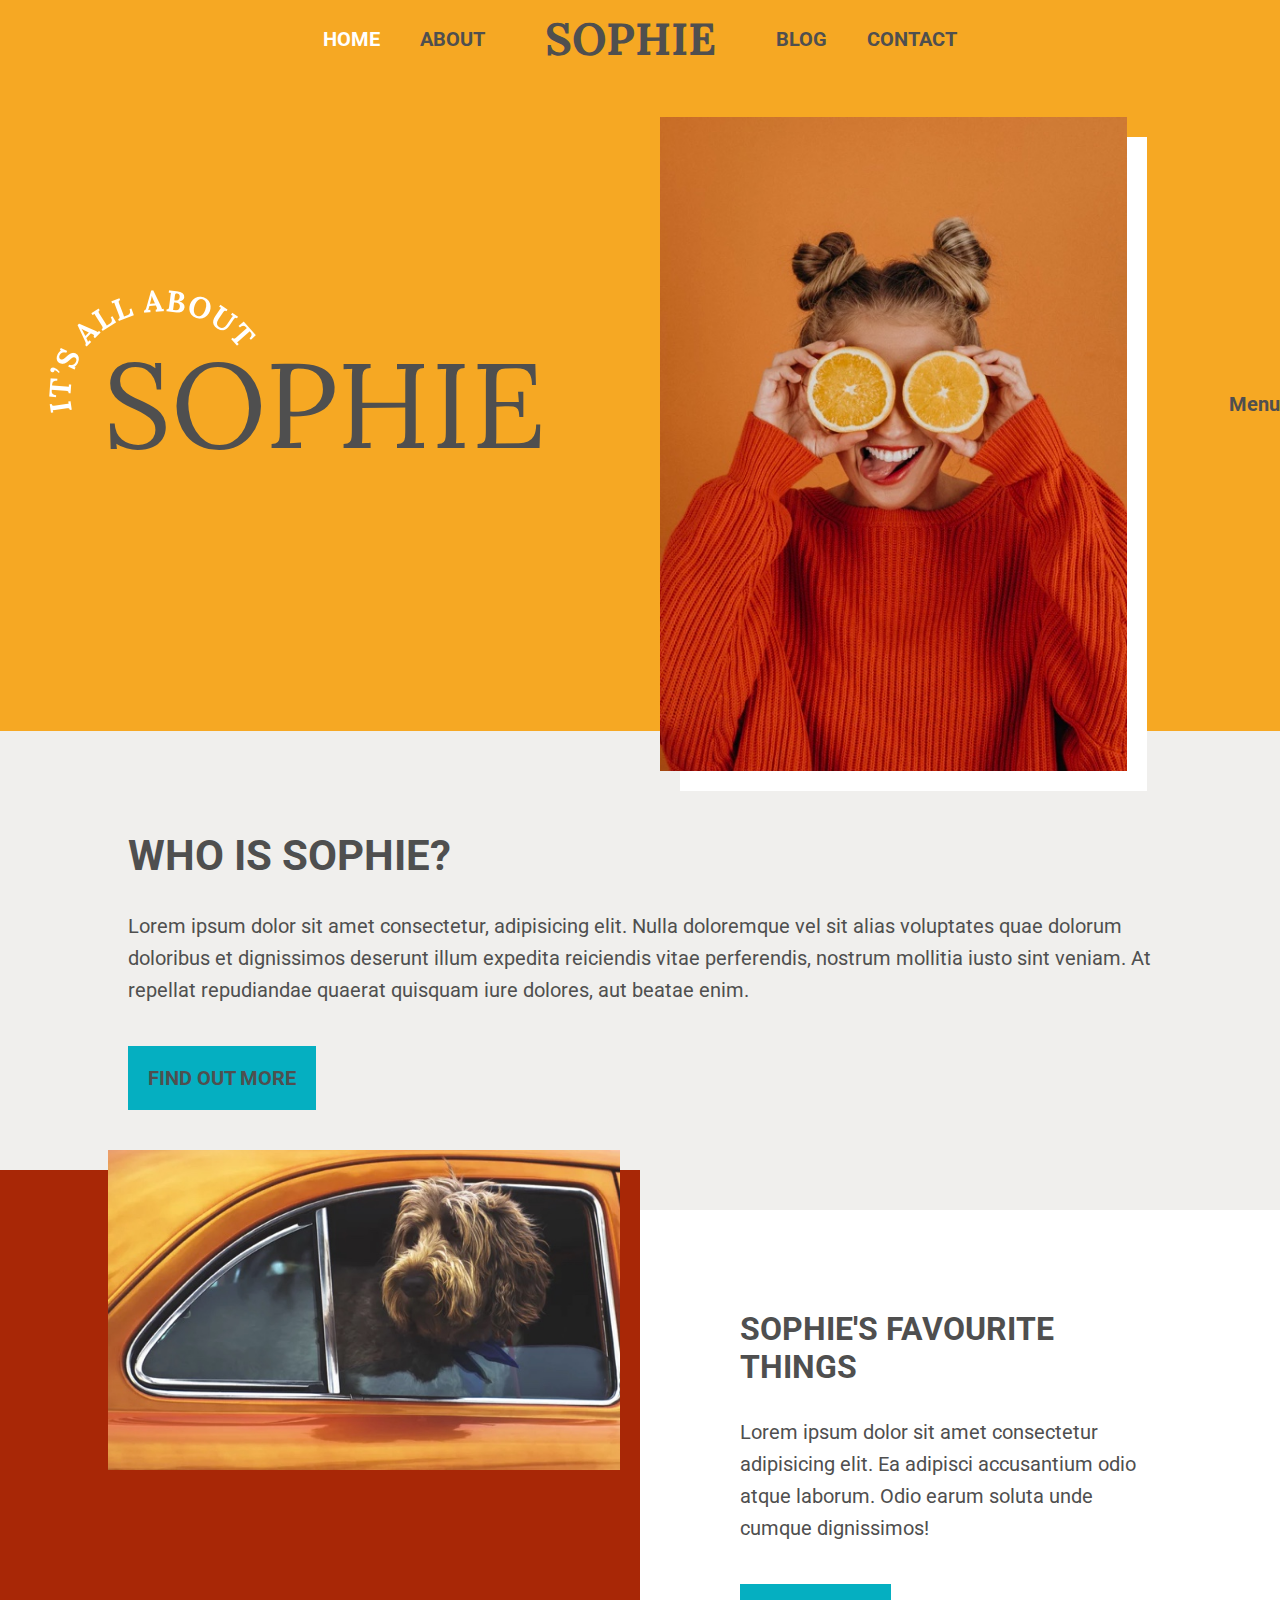
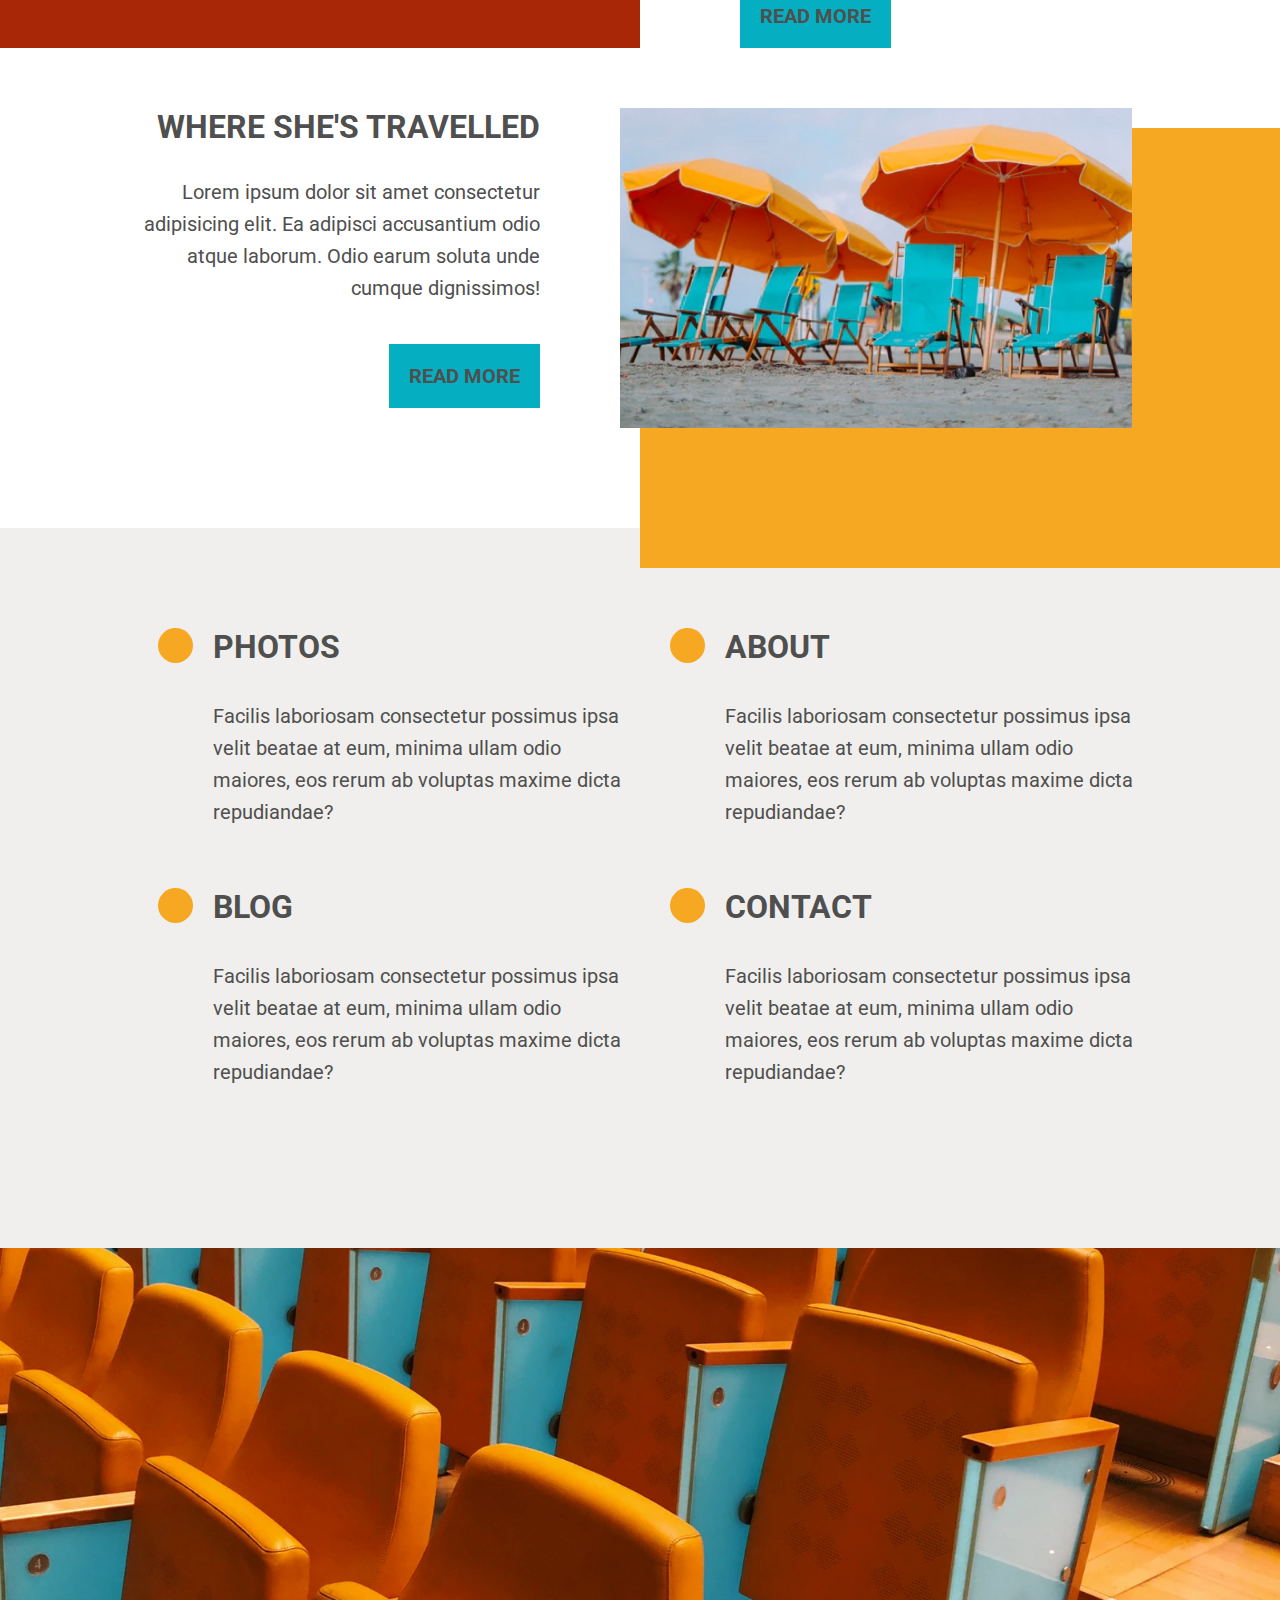
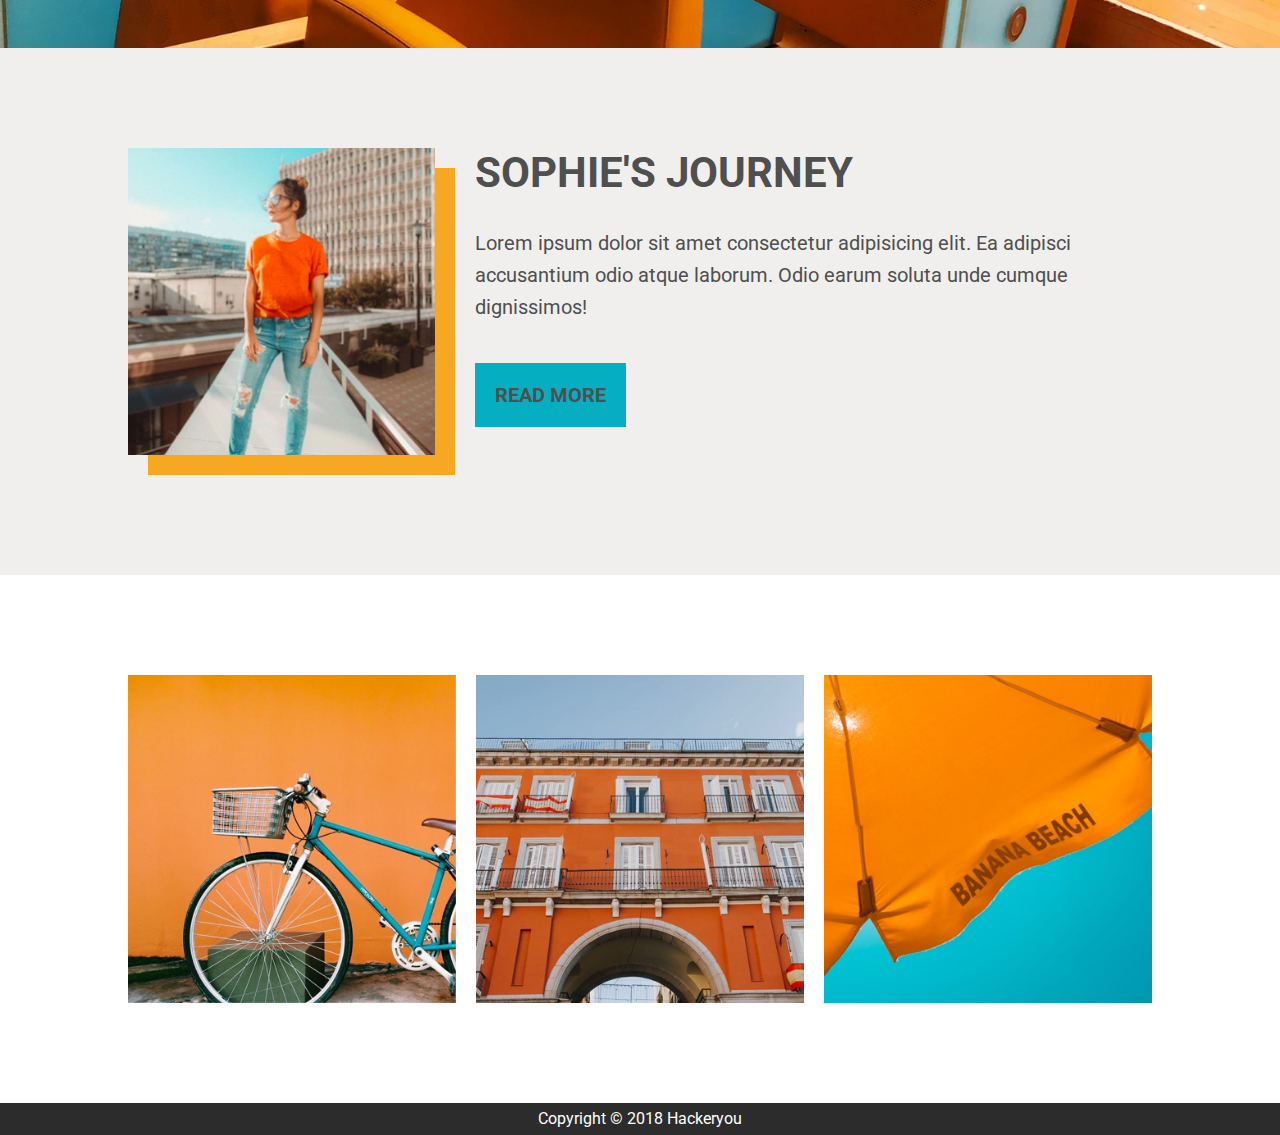
<file: index.html>
<!DOCTYPE html>
<html lang="en">
<head>
    <meta charset="UTF-8">
    <meta name="viewport" content="width=device-width, initial-scale=1.0">
    <meta http-equiv="X-UA-Compatible" content="ie=edge">
    <link rel="icon" href="assets/favicon.png" type="image/x-icon">
    <title>It's All About Sophie</title>
    <link href="https://fonts.googleapis.com/css?family=Lora:700|Roboto:400,700" rel="stylesheet">
    <link rel="stylesheet" href="https://use.fontawesome.com/releases/v5.5.0/css/all.css" integrity="sha384-B4dIYHKNBt8Bc12p+WXckhzcICo0wtJAoU8YZTY5qE0Id1GSseTk6S+L3BlXeVIU"
        crossorigin="anonymous">
    <link rel="stylesheet" href="styles/style.css">
</head>
<body>
    <!-- Header and Top Nav -->

    <header>
        <nav class="header-nav">
            <ul class="header-nav__list">
                <li class="header-nav__item header-nav__item--active"><a class="header-nav__item-link" href="index.html">Home</a></li>
                <li class="header-nav__item"><a class="header-nav__item-link" href="#about">About</a></li>
                <li class="header-nav__item header-nav__item--logo"><a class="header-nav__item-link" href="index.html"><h2 class="logo">Sophie</h2></a></li>
                <li class="header-nav__item"><a class="header-nav__item-link" href="blog.html">Blog</a></li>
                <li class="header-nav__item"><a class="header-nav__item-link" href="contact.html">Contact</a></li>
            </ul>
        </nav>
        <section class="hero hero--index">
            <div class="wrapper hero--index-flex-wrapper">
                <div class="hero__element--primary">
                    <h1 class="title title--index">Sophie</h1>
                </div>
                <div class="hero__element--image">
                    <img src="assets/home-image-1.jpg" alt="A picture of Sophie in a red sweater holding two oranges in front of her face!!">
                </div>
            </div>
            <div class="mobile-menu">
                <h4 class="mobile-menu__button">Menu</h4>                    
            </div>
        </section>
        <nav class="mobile-nav">
            <ul class="mobile-nav__list">
                <li class="mobile-nav__item mobile-nav__item--active"><a class="mobile-nav__item-link" href="index.html">Home</a></li>
                <li class="mobile-nav__item"><a class="mobile-nav__item-link" href="#about">About</a></li>
                <li class="mobile-nav__item"><a class="mobile-nav__item-link" href="blog.html">Blog</a></li>
                <li class="mobile-nav__item"><a class="mobile-nav__item-link" href="contact.html">Contact</a></li>
                <li class="mobile-nav__item mobile-nav__item--close-nav"><h4>Close Menu</h4></li>
            </ul>
        </nav>
    </header>
    <main>
        <section>
            <div class="section-blurb section-blurb--grey">
                <div class="wrapper">
                    <div class="section-blurb__contents" id="about">
                        <h2 class="section-blurb__heading section-blurb__heading--large">Who is Sophie?</h2>
                        <p class="paragraph">Lorem ipsum dolor sit amet consectetur, adipisicing elit. Nulla doloremque vel sit alias voluptates quae dolorum doloribus et dignissimos deserunt illum expedita reiciendis vitae perferendis, nostrum mollitia iusto sint veniam. At repellat repudiandae quaerat quisquam iure dolores, aut beatae enim.</p>
                        <a href="#" class="btn">Find out more</a>
                    </div>
                </div>
            </div>
            <div class="blog-preview">
                <div class="blog-preview--first">                    
                    <div class="wrapper">
                        <div class="blog-preview__graphic blog-preview__graphic--dog">
                            <figure class="blog-preview__graphic-image blog-preview__graphic-image--dog">
                                <img class="dog"src="assets/home-image-2.jpg" alt="An adorable dog with it's head poking out of an orange car">
                            </figure>
                        </div>
                        <div class="blog-preview__contents">
                            <div class="section-blurb">
                                <div class="section-blurb__contents">
                                    <h3 class="section-blurb__heading section-blurb__heading--small">Sophie's favourite things</h3>
                                    <p class="paragraph">Lorem ipsum dolor sit amet consectetur adipisicing elit. Ea adipisci accusantium odio atque laborum. Odio earum
                                        soluta unde cumque dignissimos!</p>
                                    <a href="#" class="btn">Read More</a>
                                </div>
                            </div>
                        </div>                                                             
                    </div>
                </div>
                <div class="blog-preview--second">
                    <div class="wrapper">
                        <div class="blog-preview__graphic blog-preview__graphic--umbrella">
                            <figure class="blog-preview__graphic-image blog-preview__graphic-image--umbrella">
                                <img class="umbrella" src="assets/home-image-3.jpg" alt="An adorable dog with it's head poking out of an orange car">
                            </figure>
                        </div>
                        <div class="blog-preview__contents">
                            <div class="section-blurb">
                                <div class="section-blurb__contents">
                                    <h3 class="section-blurb__heading section-blurb__heading--small">Where she's travelled</h3>
                                    <p class="paragraph">Lorem ipsum dolor sit amet consectetur adipisicing elit. Ea adipisci
                                        accusantium odio atque laborum. Odio earum
                                        soluta unde cumque dignissimos!</p>
                                    <a href="#" class="btn">Read More</a>
                                </div>
                            </div>
                        </div>
                    </div>
                </div>
            </div>
        </section>
        <section class="site-map-nav">
            <div class="wrapper">
                <nav>
                    <ul class="site-map-nav__list">
                        <li class="site-map-nav__item">
                            <a href="#gallery">
                                <div class="site-map-nav__icon-and-blurb">
                                    <div class="site-map-nav__icon">
                                        <div class="icon"><i class="fas fa-image"></i></div>
                                    </div>
                                    <div class="section-blurb">
                                        <h3 class="section-blurb__heading section-blurb__heading--small">Photos</h3>
                                        <p class="paragraph">Facilis laboriosam consectetur possimus ipsa velit beatae at eum, minima ullam odio
                                            maiores, eos rerum ab voluptas maxime dicta repudiandae?</p>
                                    </div>
                                </div>
                            </a>
                        </li>
                        <li class="site-map-nav__item">
                            <a href="#about">
                               <div class="site-map-nav__icon-and-blurb">
                                    <div class="site-map-nav__icon">
                                        <div class="icon"><i class="fas fa-user"></i></div>
                                    </div>
                                    <div class="section-blurb">
                                        <h3 class="section-blurb__heading section-blurb__heading--small">About</h3>
                                        <p class="paragraph">Facilis laboriosam consectetur possimus ipsa velit beatae at eum, minima ullam odio maiores, eos rerum ab voluptas maxime dicta repudiandae?</p>
                                    </div>
                                </div>
                            </a>
                        </li>
                        <li class="site-map-nav__item">
                            <a href="">
                                <div class="site-map-nav__icon-and-blurb">
                                    <div class="site-map-nav__icon">
                                        <div class="icon"><i class="fas fa-desktop"></i></div>
                                    </div>
                                    <div class="section-blurb">
                                        <h3 class="section-blurb__heading section-blurb__heading--small">Blog</h3>
                                        <p class="paragraph">Facilis laboriosam consectetur possimus ipsa velit beatae at eum, minima ullam odio maiores, eos rerum ab voluptas maxime dicta repudiandae?</p>
                                    </div>
                                </div>
                            </a>
                        </li>
                        <li class="site-map-nav__item">
                            <a href="">
                                <div class="site-map-nav__icon-and-blurb">
                                    <div class="site-map-nav__icon">
                                        <div class="icon"><i class="fas fa-phone"></i></div>
                                    </div>
                                    <div class="section-blurb">
                                        <h3 class="section-blurb__heading section-blurb__heading--small">Contact</h3>
                                        <p class="paragraph">Facilis laboriosam consectetur possimus ipsa velit beatae at eum, minima ullam odio
                                            maiores, eos rerum ab voluptas maxime dicta repudiandae?</p>
                                    </div>
                                </div>
                            </a>
                        </li>
                    </ul>
                </nav>
            </div>
        </section>
        <div class="page-break">
            <img src="assets/home-image-4.jpg" alt="Page break image, orange and green bleachers!">
        </div>
        </div>
        <section class="section-blurb section-blurb--grey">
            <div class="wrapper">
                <div class="section-blurb__with-image">
                    <div class="section-blurb__image">
                        <img class="sophie-orange-shirt"src="assets/home-image-5.jpg" alt="Sophie, rocking an orange sweater infront of a city skyline.">
                    </div>
                    <div class="section-blurb__contents section-blurb__contents--beside-image">
                        <h2 class="section-blurb__heading section-blurb__heading--large">Sophie's Journey</h2>
                        <p class="paragraph">Lorem ipsum dolor sit amet consectetur adipisicing elit. Ea adipisci accusantium odio atque laborum. Odio earum
                            soluta unde cumque dignissimos!</p>
                        <a href="#" class="btn">Read More</a>
                    </div>
                </div>
            </div>
        </section>
        <section class="gallery" id="gallery">
            <div class="wrapper">
                <ul class="gallery__list">
                    <li class="gallery__item">
                        <figure><img src="assets/home-image-6.jpg" alt="Green bike and orange wall."></figure>
                    </li>
                    <li class="gallery__item">
                        <figure><img src="assets/home-image-7.jpg" alt="Orange apartment building."></figure>
                    </li>
                    <li class="gallery__item">
                        <figure><img src="assets/home-image-8.jpg" alt="Orange umbrella with the words banana beach writen on them."></figure>
                    </li>
                </ul>
            </div>
        </section>  
    </main>
    <footer class="legal">
        <p>Copyright &copy; 2018 Hackeryou</p>
    </footer>  
    <script src="https://ajax.googleapis.com/ajax/libs/jquery/1.10.2/jquery.min.js"></script>
    <script>

        $(document).ready(function () {
            $(".mobile-menu").on("click", function () {
                console.log("I'm clicked!");
                $(".mobile-nav").addClass("nav-open");
                $(".mobile-menu").addClass("hide-mobile-menu");
            });

            $(".mobile-nav__item--close-nav").on("click", function () {
                console.log("I'm clicked!");
                $(".mobile-nav").removeClass("nav-open");
                $(".mobile-menu").removeClass("hide-mobile-menu");
            });




        });
    
    
    
    </script>
</body>
</html>
</file>
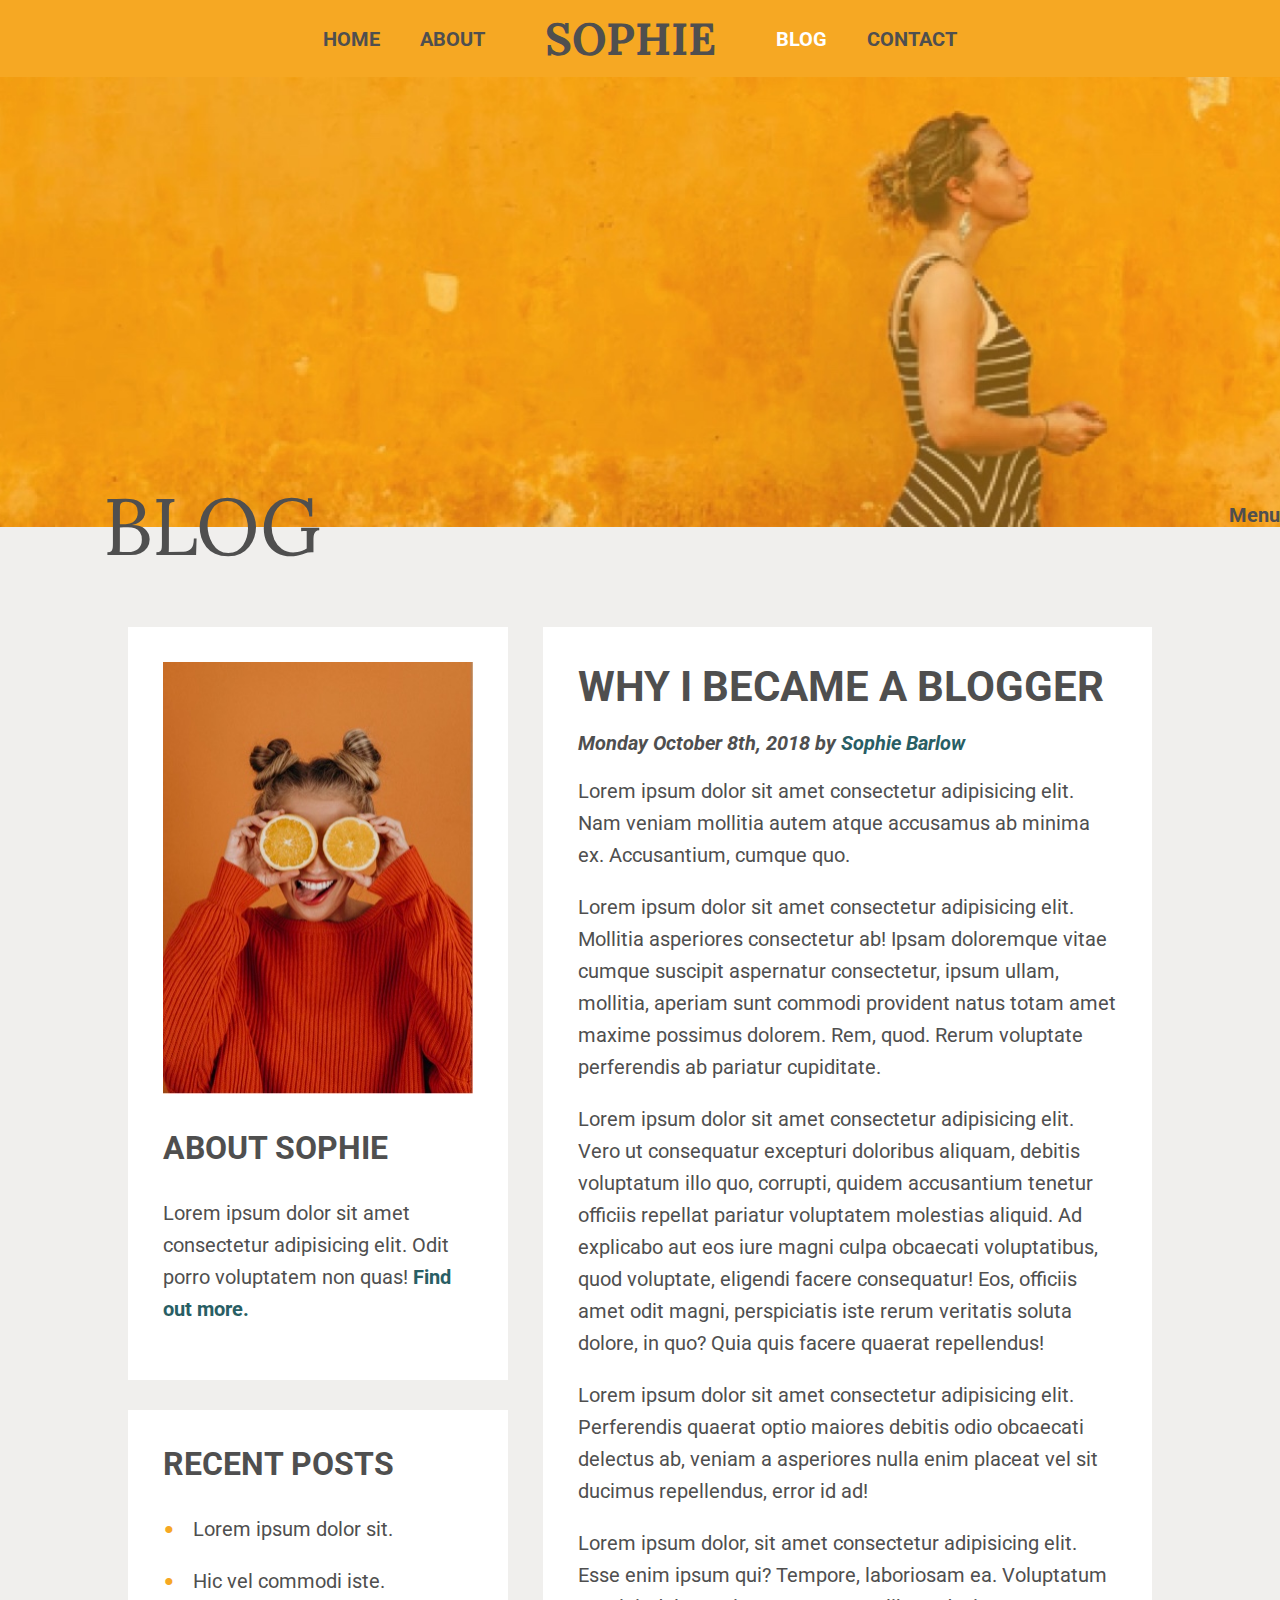
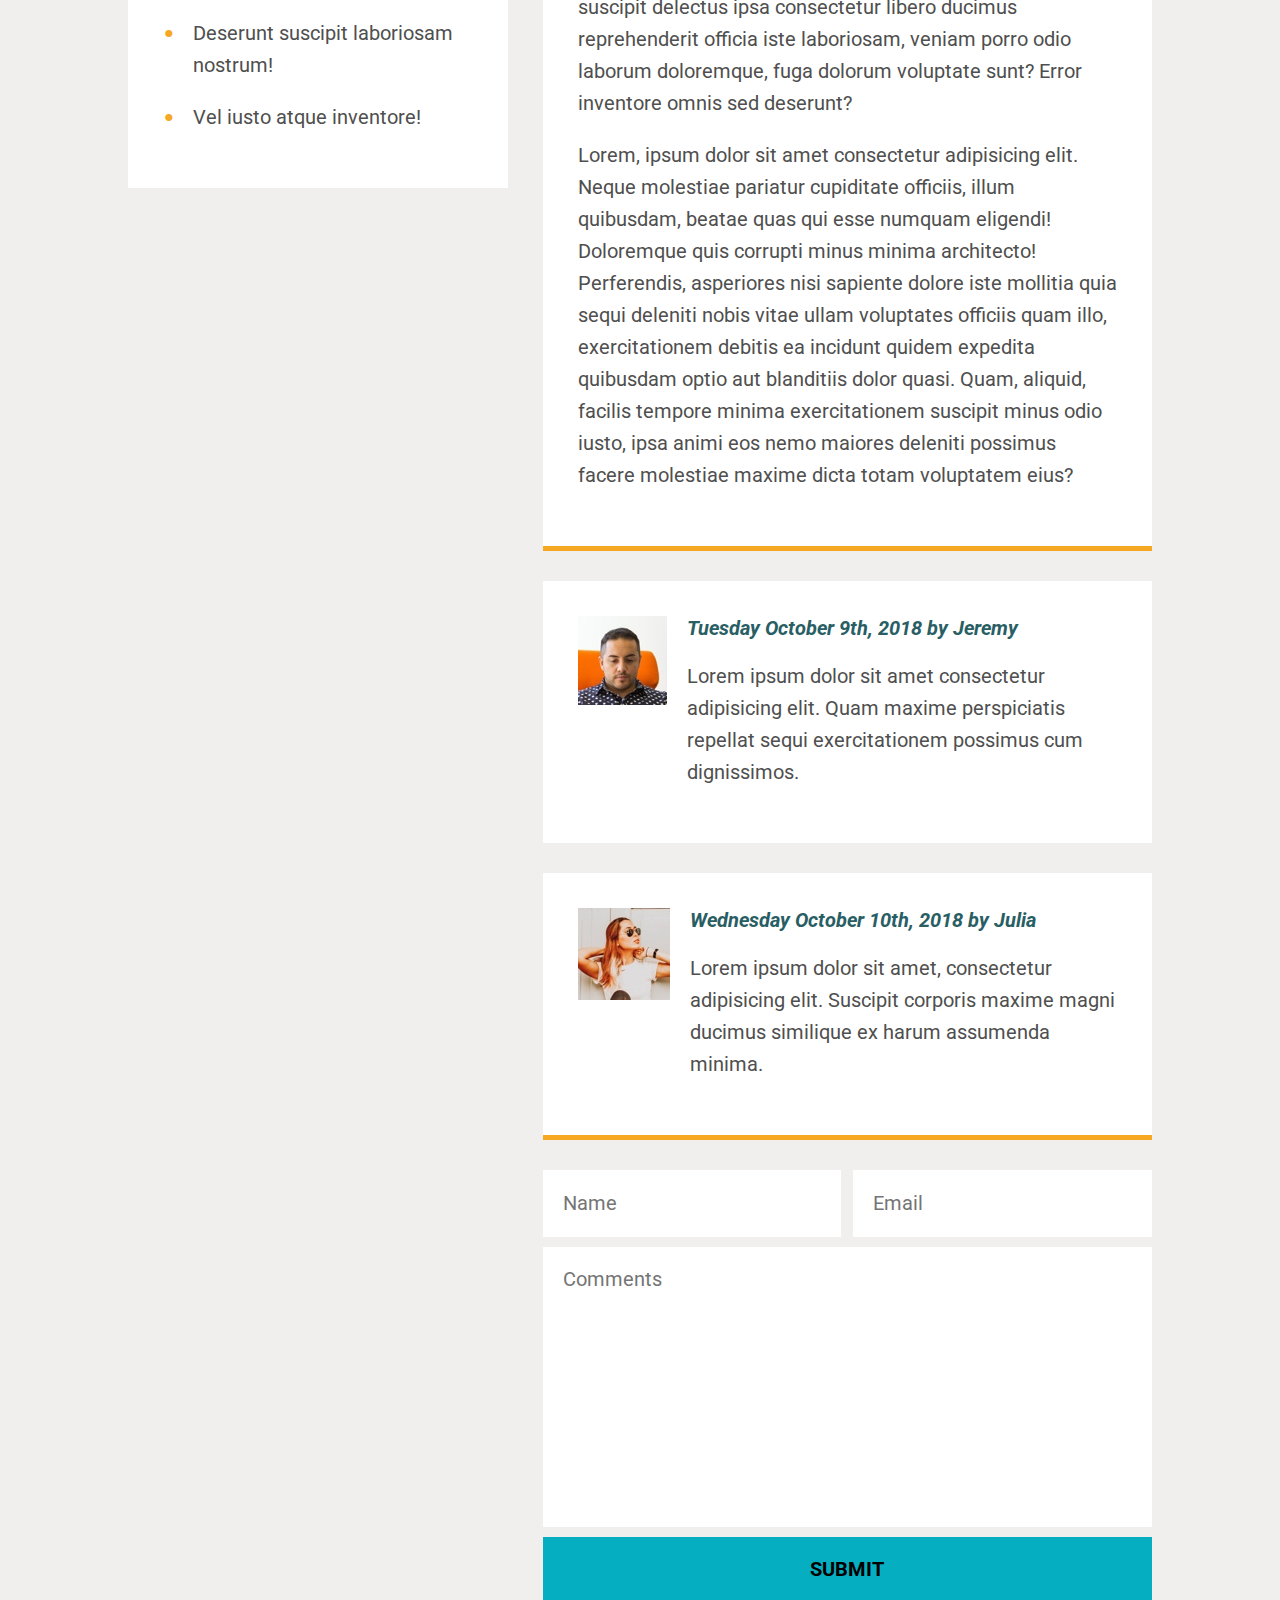
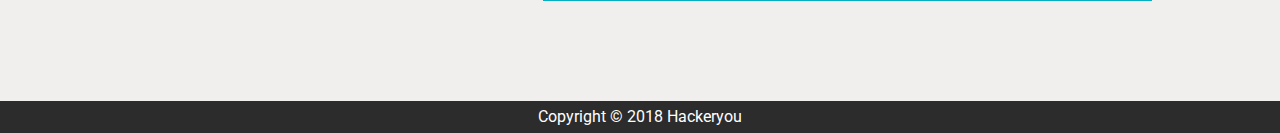
<file: blog.html>
<!DOCTYPE html>
<html lang="en">
<head>
    <meta charset="UTF-8">
    <meta name="viewport" content="width=device-width, initial-scale=1.0">
    <meta http-equiv="X-UA-Compatible" content="ie=edge">
    <title>Blog</title>
    <link rel="icon" href="assets/favicon.png" type="image/x-icon">
    <link href="https://fonts.googleapis.com/css?family=Lora:700|Roboto:400,700" rel="stylesheet">
    <link rel="stylesheet" href="https://use.fontawesome.com/releases/v5.5.0/css/all.css" integrity="sha384-B4dIYHKNBt8Bc12p+WXckhzcICo0wtJAoU8YZTY5qE0Id1GSseTk6S+L3BlXeVIU"
        crossorigin="anonymous">
    <link rel="stylesheet" href="styles/style.css">
</head>
<body>
    <header>
        <nav class="header-nav">
            <ul class="header-nav__list">
                <li class="header-nav__item"><a class="header-nav__item-link" href="index.html">Home</a></li>
                <li class="header-nav__item"><a class="header-nav__item-link" href="index.html">About</a></li>
                <li class="header-nav__item header-nav__item--logo"><a class="header-nav__item-link" href="index.html">
                        <h2 class="logo">Sophie</h2>
                    </a></li>
                <li class="header-nav__item header-nav__item--active"><a class="header-nav__item-link" href="blog.html">Blog</a></li>
                <li class="header-nav__item"><a class="header-nav__item-link" href="contact.html">Contact</a></li>
            </ul>
        </nav>
        <section class="hero hero--blog">
            <div class="wrapper">
                <div class="hero__element--secondary">
                    <h1 class="title title--blog">Blog</h1>
                </div>
            </div>
            <div class="mobile-menu">
                <h4 class="mobile-menu__button">Menu</h4>
            </div>
        </section>      
        <nav class="mobile-nav">
            <ul class="mobile-nav__list">
                <li class="mobile-nav__item"><a class="mobile-nav__item-link" href="index.html">Home</a></li>
                <li class="mobile-nav__item"><a class="mobile-nav__item-link" href="#about">About</a></li>
                <li class="mobile-nav__item mobile-nav__item--active"><a class="mobile-nav__item-link" href="blog.html">Blog</a></li>
                <li class="mobile-nav__item"><a class="mobile-nav__item-link" href="contact.html">Contact</a></li>
                <li class="mobile-nav__item mobile-nav__item--close-nav">
                    <h4>Close Menu</h4>
                </li>
            </ul>
        </nav>
    </header>    
    <main class="blog">
        <div class="wrapper">
            <aside class="blog__aside">
                <div class="tile tile--flex">
                    <figure class="tile__image tile__image--large">
                        <img src="assets/blog-image-2.jpg" alt="A picture of Sophie in a red sweater holding two oranges in front of her face!!">
                    </figure>
                    <div class="tile__contents">
                        <h3 class="tile__heading tile__heading--small">About Sophie</h3>
                        <p class="paragraph">Lorem ipsum dolor sit amet consectetur adipisicing elit. Odit porro voluptatem non quas! <a class="link-to-about" href="index.html">Find out more.</a></p>
                    </div>
                </div>
                <div class="tile">
                    <div class="tile__contents">
                        <h3 class="tile__heading tile__heading--small">Recent Posts</h3>
                        <ul class="tile__list">
                            <li class="tile__list-item tile__list-item--decorated">
                                <p class="paragraph">Lorem ipsum dolor sit.</p>
                            </li>
                            <li class="tile__list-item tile__list-item--decorated">
                                <p class="paragraph">Hic vel commodi iste.</p>
                            </li>
                            <li class="tile__list-item tile__list-item--decorated">
                                <p class="paragraph">Deserunt suscipit laboriosam nostrum!</p>
                            </li>
                            <li class="tile__list-item tile__list-item--decorated">
                                <p class="paragraph">Vel iusto atque inventore!</p>
                            </li>
                        </ul>
                    </div>
                </div>
            </aside>
            <section class="blog__main">
                <div class="tile tile--border">
                    <div class="tile__contents">
                        <h2 class="tile__heading tile__heading--large">Why I became a blogger</h2>
                        <h4 class="tile__date-and-author blog__date-and-author--most-recent">Monday October 8th, 2018 by <span class="author-name">Sophie Barlow</span></h4>
                        <p class="paragraph">Lorem ipsum dolor sit amet consectetur adipisicing elit. Nam veniam mollitia autem atque accusamus ab minima ex. Accusantium, cumque quo.</p>
                        <p class="paragraph">Lorem ipsum dolor sit amet consectetur adipisicing elit. Mollitia asperiores consectetur ab! Ipsam doloremque vitae cumque suscipit aspernatur consectetur, ipsum ullam, mollitia, aperiam sunt commodi provident natus totam amet maxime possimus dolorem. Rem, quod. Rerum voluptate perferendis ab pariatur cupiditate.</p>
                        <p class="paragraph">Lorem ipsum dolor sit amet consectetur adipisicing elit. Vero ut consequatur excepturi doloribus aliquam, debitis voluptatum illo quo, corrupti, quidem accusantium tenetur officiis repellat pariatur voluptatem molestias aliquid. Ad explicabo aut eos iure magni culpa obcaecati voluptatibus, quod voluptate, eligendi facere consequatur! Eos, officiis amet odit magni, perspiciatis iste rerum veritatis soluta dolore, in quo? Quia quis facere quaerat repellendus!</p>
                        <p class="paragraph">Lorem ipsum dolor sit amet consectetur adipisicing elit. Perferendis quaerat optio maiores debitis odio obcaecati delectus ab, veniam a asperiores nulla enim placeat vel sit ducimus repellendus, error id ad!</p>
                        <p class="paragraph">Lorem ipsum dolor, sit amet consectetur adipisicing elit. Esse enim ipsum qui? Tempore, laboriosam ea. Voluptatum suscipit delectus ipsa consectetur libero ducimus reprehenderit officia iste laboriosam, veniam porro odio laborum doloremque, fuga dolorum voluptate sunt? Error inventore omnis sed deserunt?</p>
                        <p class="paragraph">Lorem, ipsum dolor sit amet consectetur adipisicing elit. Neque molestiae pariatur cupiditate officiis, illum quibusdam, beatae quas qui esse numquam eligendi! Doloremque quis corrupti minus minima architecto! Perferendis, asperiores nisi sapiente dolore iste mollitia quia sequi deleniti nobis vitae ullam voluptates officiis quam illo, exercitationem debitis ea incidunt quidem expedita quibusdam optio aut blanditiis dolor quasi. Quam, aliquid, facilis tempore minima exercitationem suscipit minus odio iusto, ipsa animi eos nemo maiores deleniti possimus facere molestiae maxime dicta totam voluptatem eius?</p>
                    </div>    
                </div>
                <div class="tile tile--author-image">
                    <figure class="author-image">
                        <img src="assets/blog-image-3.jpg" alt="Picture of Jermey.">
                    </figure>
                    <div class="tile__contents">
                        <!-- should link out to blog -->
                        <a href="#">
                            <h4 class="tile__date-and-author tile__date-and-author--archive">Tuesday October 9th, 2018 by Jeremy</h4>
                            <p class="paragraph">Lorem ipsum dolor sit amet consectetur adipisicing elit. Quam maxime perspiciatis repellat sequi exercitationem possimus cum dignissimos.</p>
                        </a>
                    </div>
                </div>
                <div class="tile tile--border tile--author-image">
                    <figure class="author-image">
                        <img src="assets/blog-image-4.jpg" alt="Picture of Julia">
                    </figure>
                    <div class="tile__contents">
                        <a href="#"> 
                            <!-- should link out to blog -->
                            <h4 class="tile__date-and-author tile__date-and-author--archive">Wednesday October 10th, 2018 by Julia</h4>
                            <p class="paragraph">Lorem ipsum dolor sit amet, consectetur adipisicing elit. Suscipit corporis maxime magni ducimus similique ex harum assumenda minima.</p>
                        </a>
                    </div>
                </div>
                <form action="" class="form-styling">
                    <div class="form-styling__user">
                        <div class="user-name">
                            <label for="name" class="visuallyHidden"></label>
                            <input type="text" name="user-name" class="form-styling__user-info" id="name" placeholder="Name">
                        </div>
                        <div class="user-email">
                            <label for="email" class="visuallyHidden"></label>
                            <input type="email" name="user-email" class="form-styling__user-info" id="email" placeholder="Email">
                        </div>
                    </div>
                    <div class="form-styling__comments">
                        <label for="comments" class="visuallyHidden"></label>
                        <textarea name="comments" id="comments" cols="30" rows="10" placeholder="Comments"></textarea>
                    </div>
                    <button class="btn">Submit</button>
                </form>
            </section>
        </div>
    </main> 
    <footer class="legal">
        <p>Copyright &copy; 2018 Hackeryou</p>
    </footer>
    <script src="https://ajax.googleapis.com/ajax/libs/jquery/1.10.2/jquery.min.js"></script>
    <script>

        $(document).ready(function () {
            $(".mobile-menu").on("click", function () {
                console.log("I'm clicked!");
                $(".mobile-nav").addClass("nav-open");
                $(".mobile-menu").addClass("hide-mobile-menu");
            });

            $(".mobile-nav__item--close-nav").on("click", function () {
                console.log("I'm clicked!");
                $(".mobile-nav").removeClass("nav-open");
                $(".mobile-menu").removeClass("hide-mobile-menu");
            });
        });



    </script>

</body>


</html>
</file>
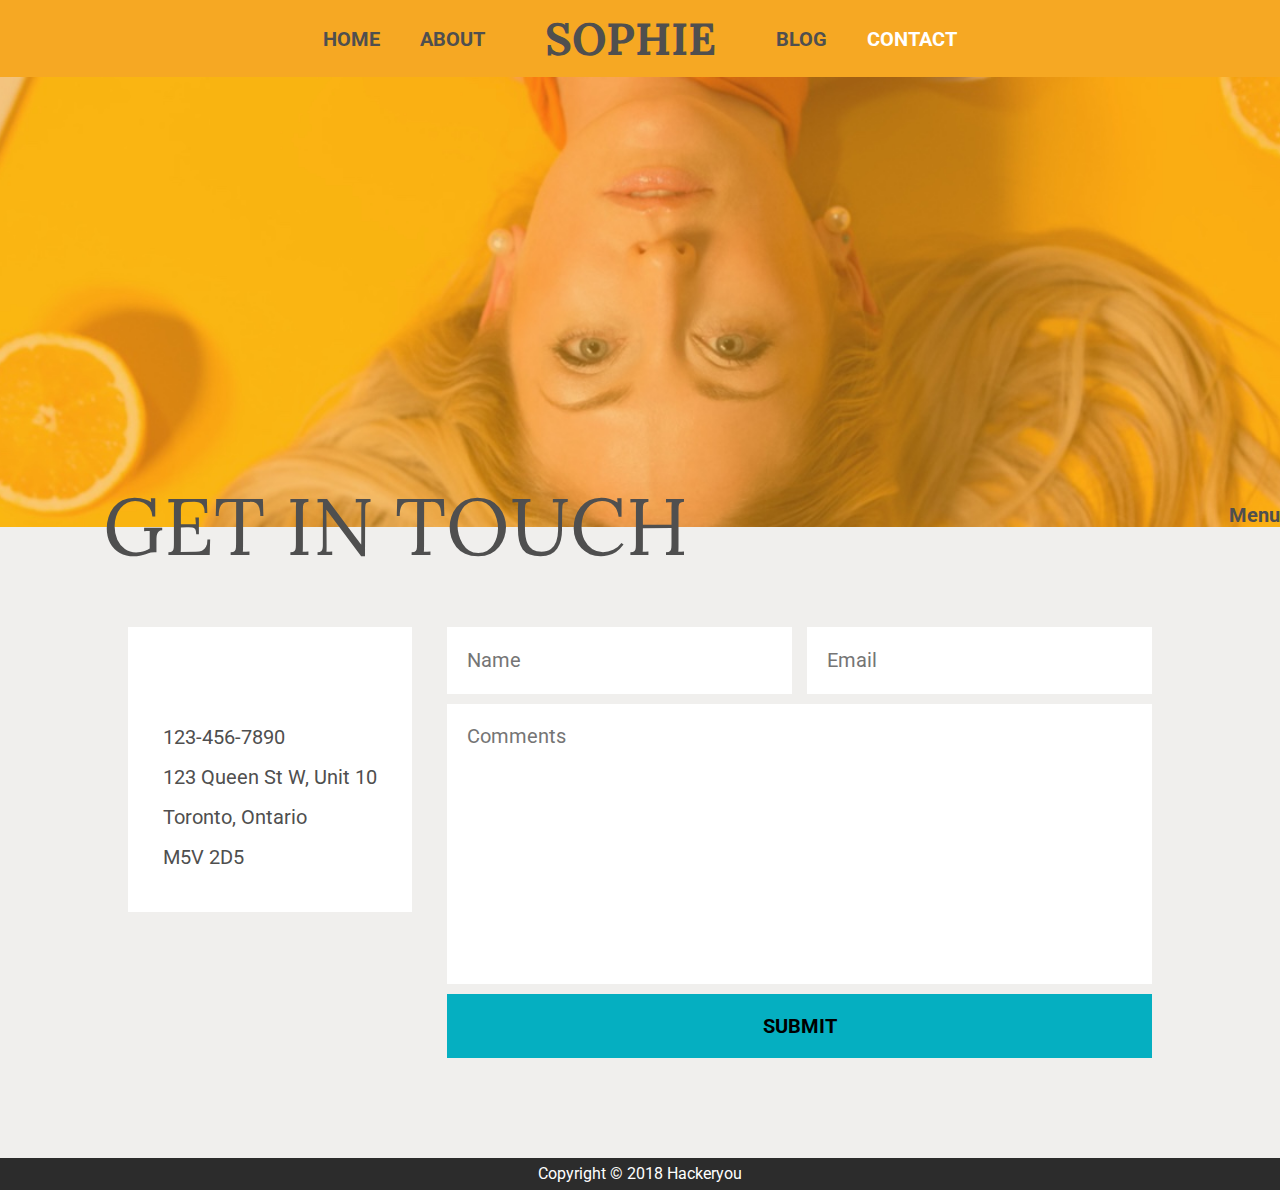
<file: contact.html>
<!DOCTYPE html>
<html lang="en">
<head>
    <meta charset="UTF-8">
    <meta name="viewport" content="width=device-width, initial-scale=1.0">
    <meta http-equiv="X-UA-Compatible" content="ie=edge">
    <title>Contact</title>
    <link rel="icon" href="assets/favicon.png" type="image/x-icon">
    <link href="https://fonts.googleapis.com/css?family=Lora:700|Roboto:400,700" rel="stylesheet">
    <link rel="stylesheet" href="https://use.fontawesome.com/releases/v5.5.0/css/all.css" integrity="sha384-B4dIYHKNBt8Bc12p+WXckhzcICo0wtJAoU8YZTY5qE0Id1GSseTk6S+L3BlXeVIU"
        crossorigin="anonymous">
    <link rel="stylesheet" href="styles/style.css">
</head>
<body>
    <header>
        <nav class="header-nav">
            <ul class="header-nav__list">
                <li class="header-nav__item "><a class="header-nav__item-link" href="index.html">Home</a></li>
                <li class="header-nav__item "><a class="header-nav__item-link" href="index.html">About</a></li>
                <li class="header-nav__item header-nav__item--logo"><a class="header-nav__item-link" href="index.html">
                        <h2 class="logo">Sophie</h2>
                    </a></li>
                <li class="header-nav__item "><a class="header-nav__item-link" href="blog.html">Blog</a></li>
                <li class="header-nav__item header-nav__item--active"><a class="header-nav__item-link" href="contact.html">Contact</a></li>
            </ul>
        </nav>
        <section class="hero hero--contact">
            <div class="wrapper">
                <div class="hero__element--secondary">
                    <h1 class="title title--contact">Get in touch</h1>
                </div>
            </div>
            <div class="mobile-menu">
                <h4 class="mobile-menu__button">Menu</h4>
            </div>
        </section>       
        <nav class="mobile-nav">
            <ul class="mobile-nav__list">
                <li class="mobile-nav__item"><a class="mobile-nav__item-link" href="index.html">Home</a></li>
                <li class="mobile-nav__item"><a class="mobile-nav__item-link" href="#about">About</a></li>
                <li class="mobile-nav__item"><a class="mobile-nav__item-link" href="blog.html">Blog</a></li>
                <li class="mobile-nav__item mobile-nav__item--active"><a class="mobile-nav__item-link" href="contact.html">Contact</a></li>
                <li class="mobile-nav__item mobile-nav__item--close-nav">
                    <h4>Close Menu</h4>
                </li>
            </ul>
        </nav>
    </header>
    <main class="contact">
        <div class="wrapper">
        <aside class="contact__aside">
            <div class="tile tile--contacts">
                <nav class="social-nav">
                    <ul class="social-nav__list">
                        <li class="social-nav__list-item"><a href="#" class="social-nav__list-item-link"><i class="fab fa-facebook-f"></i></a></li>
                        <li class="social-nav__list-item"><a href="#" class="social-nav__list-item-link"><i class="fab fa-twitter"></i></a></li>
                        <li class="social-nav__list-item"><a href="#" class="social-nav__list-item-link"><i class="fab fa-linkedin-in"></i></a></li>
                        <li class="social-nav__list-item"><a href="#" class="social-nav__list-item-link"><i class="fab fa-instagram"></i></a></li>    
                    </ul>
                </nav>
                <div class="tile__contents">
                    <a href="#" class="contact__email"></a>
                    <ul class="contact__address-list">
                        <li class="contact__address-list-item"><a href="#">123-456-7890</a></li>
                        <li class="contact__address-list-item"><a href="#">123 Queen St W, Unit 10 <br> Toronto, Ontario</a></li>
                        <li class="contact__address-list-item"><a href="#">M5V 2D5</a></li>
                    </ul>
                </div>
            </div>            
        </aside>
        <form action="" class="form-styling">
            <div class="form-styling__user">
                <div class="user-name">
                    <label for="name" class="visuallyHidden"></label>
                    <input type="text" name="user-name" class="form-styling__user-info" id="name" placeholder="Name">
                </div>
                <div class="user-email">
                    <label for="email" class="visuallyHidden"></label>
                    <input type="email" name="user-email" class="form-styling__user-info" id="email" placeholder="Email">
                </div>
            </div>
            <div class="form-styling__comments">
                <label for="comments" class="visuallyHidden"></label>
                <textarea name="comments" id="comments" cols="30" rows="10" placeholder="Comments"></textarea>
            </div>
            <button class="btn">Submit</button>
        </form>
    </main>
    </div>
    <footer class="legal">
        <p>Copyright &copy; 2018 Hackeryou</p>
    </footer>
    <script src="https://ajax.googleapis.com/ajax/libs/jquery/1.10.2/jquery.min.js"></script>
    <script>

        $(document).ready(function () {
            $(".mobile-menu").on("click", function () {
                console.log("I'm clicked!");
                $(".mobile-nav").addClass("nav-open");
                $(".mobile-menu").addClass("hide-mobile-menu");
            });

            $(".mobile-nav__item--close-nav").on("click", function () {
                console.log("I'm clicked!");
                $(".mobile-nav").removeClass("nav-open");
                $(".mobile-menu").removeClass("hide-mobile-menu");
            });




        });



    </script>
</body>
</html>
</file>
<file: styles/style.css>
article, aside, details, figcaption, figure, footer, header, hgroup, nav, section, summary {
  display: block; }

audio, canvas, video {
  display: inline-block; }

audio:not([controls]) {
  display: none;
  height: 0; }

[hidden] {
  display: none; }

html {
  font-family: sans-serif;
  -webkit-text-size-adjust: 100%;
  -ms-text-size-adjust: 100%; }

a:focus {
  outline: thin dotted; }

a:active, a:hover {
  outline: 0; }

h1 {
  font-size: 2em; }

abbr[title] {
  border-bottom: 1px dotted; }

b, strong {
  font-weight: 700; }

dfn {
  font-style: italic; }

mark {
  background: #ff0;
  color: #000; }

code, kbd, pre, samp {
  font-family: monospace, serif;
  font-size: 1em; }

pre {
  white-space: pre-wrap;
  word-wrap: break-word; }

q {
  quotes: \201C \201D \2018 \2019; }

small {
  font-size: 80%; }

sub, sup {
  font-size: 75%;
  line-height: 0;
  position: relative;
  vertical-align: baseline; }

sup {
  top: -.5em; }

sub {
  bottom: -.25em; }

img {
  border: 0; }

svg:not(:root) {
  overflow: hidden; }

fieldset {
  border: 1px solid silver;
  margin: 0 2px;
  padding: .35em .625em .75em; }

button, input, select, textarea {
  font-family: inherit;
  font-size: 100%;
  margin: 0; }

button, input {
  line-height: normal; }

button, html input[type=button], input[type=reset], input[type=submit] {
  -webkit-appearance: button;
  cursor: pointer; }

button[disabled], input[disabled] {
  cursor: default; }

input[type=checkbox], input[type=radio] {
  -webkit-box-sizing: border-box;
  box-sizing: border-box;
  padding: 0; }

input[type=search] {
  -webkit-appearance: textfield;
  -moz-box-sizing: content-box;
  -webkit-box-sizing: content-box;
  box-sizing: content-box; }

input[type=search]::-webkit-search-cancel-button, input[type=search]::-webkit-search-decoration {
  -webkit-appearance: none; }

textarea {
  overflow: auto;
  vertical-align: top; }

table {
  border-collapse: collapse;
  border-spacing: 0; }

body, figure {
  margin: 0; }

legend, button::-moz-focus-inner, input::-moz-focus-inner {
  border: 0;
  padding: 0; }

.clearfix:after {
  visibility: hidden;
  display: block;
  font-size: 0;
  content: '';
  clear: both;
  height: 0; }

* {
  -moz-box-sizing: border-box;
  -webkit-box-sizing: border-box;
  box-sizing: border-box; }

html {
  font-size: 62.5%; }

body {
  font-family: 'Roboto', sans-serif;
  color: #4f4f4f;
  font-weight: 400;
  font-size: 2rem; }

.visuallyhidden:not(:focus):not(:active) {
  position: absolute;
  width: 1px;
  height: 1px;
  margin: -1px;
  border: 0;
  padding: 0;
  white-space: nowrap;
  -webkit-clip-path: inset(100%);
  clip-path: inset(100%);
  clip: rect(0 0 0 0);
  overflow: hidden; }

img {
  display: block;
  width: 100%; }

li,
ul {
  padding: 0;
  margin: 0; }

li {
  list-style: none; }

h1, h2, h3, h4 {
  margin: 0;
  padding: 0; }

a {
  color: inherit;
  text-decoration: inherit; }

.wrapper {
  max-width: 1280px;
  width: 80%;
  margin: 0 auto; }

.paragraph {
  font-family: 'Roboto', sans-serif;
  color: #4f4f4f;
  font-weight: bold;
  text-decoration: none;
  font-size: 2rem;
  font-weight: 400;
  line-height: 32px;
  padding-bottom: 40px; }

@media (max-width: 1000px) {
  .wrapper {
    width: 90%; } }

.header-nav {
  background: #f6a823;
  font-family: 'Roboto', sans-serif;
  color: #4f4f4f;
  font-weight: bold;
  text-decoration: none;
  font-size: 2rem; }
  .header-nav__list {
    display: -webkit-box;
    display: -ms-flexbox;
    display: flex;
    -webkit-box-pack: center;
    -ms-flex-pack: center;
    justify-content: center;
    -webkit-box-align: center;
    -ms-flex-align: center;
    align-items: center;
    text-transform: uppercase; }
  .header-nav__item {
    display: -webkit-box;
    display: -ms-flexbox;
    display: flex;
    list-style: none;
    margin: none; }
    .header-nav__item--logo {
      padding: 0 20px;
      list-style: none;
      font-family: 'Lora', serif;
      color: #4f4f4f;
      font-weight: 400;
      text-decoration: none;
      font-size: 3rem; }
    .header-nav__item--active {
      color: #fff; }
  .header-nav__item-link {
    padding: 10px 20px; }

@media (max-width: 800px) {
  .header-nav {
    display: none; } }

.mobile-nav {
  opacity: 0;
  width: 100%;
  position: absolute;
  bottom: 0;
  -webkit-transition: all 0.6s;
  -o-transition: all 0.6s;
  transition: all 0.6s; }
  .mobile-nav__list {
    display: -webkit-box;
    display: -ms-flexbox;
    display: flex;
    -webkit-box-orient: vertical;
    -webkit-box-direction: normal;
    -ms-flex-direction: column;
    flex-direction: column;
    -ms-flex-pack: distribute;
    justify-content: space-around;
    height: 50vh;
    width: 100%;
    font-family: 'Roboto', sans-serif;
    color: #4f4f4f;
    font-weight: bold;
    text-decoration: none;
    font-size: 3rem;
    text-transform: uppercase; }
  .mobile-nav__item {
    background: rgba(245, 168, 34, 0.541);
    height: 20%;
    -webkit-box-align: center;
    -ms-flex-align: center;
    align-items: center;
    border-bottom: 1px dotted black;
    display: none; }
    .mobile-nav__item:hover {
      cursor: pointer; }
    .mobile-nav__item--active {
      background-color: rgba(168, 38, 6, 0.562); }
    .mobile-nav__item :last-child {
      padding-left: 30px; }
  .mobile-nav__item-link {
    display: -webkit-box;
    display: -ms-flexbox;
    display: flex;
    -webkit-box-align: center;
    -ms-flex-align: center;
    align-items: center;
    padding-left: 30px;
    width: 100%;
    height: 100%; }

.mobile-nav.nav-open {
  display: -webkit-box;
  display: -ms-flexbox;
  display: flex;
  opacity: 1; }
  .mobile-nav.nav-open .mobile-nav__item {
    display: -webkit-box;
    display: -ms-flexbox;
    display: flex; }

.hero .mobile-menu {
  opacity: 1;
  position: relative;
  z-index: 999;
  -webkit-transition: all 0.6s;
  -o-transition: all 0.6s;
  transition: all 0.6s; }
  .hero .mobile-menu:hover {
    cursor: pointer; }

.hero--index {
  background-color: #f6a823;
  display: -webkit-box;
  display: -ms-flexbox;
  display: flex;
  -webkit-box-align: center;
  -ms-flex-align: center;
  align-items: center; }

.hero--blog, .hero--contact {
  background-image: url(../assets/blog-image-1.jpg);
  background-size: cover;
  background-position: center;
  background-repeat: no-repeat;
  height: 50vh;
  display: -webkit-box;
  display: -ms-flexbox;
  display: flex;
  -webkit-box-align: end;
  -ms-flex-align: end;
  align-items: flex-end; }

.hero--contact {
  background-image: url(../assets/contact-image-1.jpg); }

.hero--index-flex-wrapper {
  display: -webkit-box;
  display: -ms-flexbox;
  display: flex;
  -webkit-box-pack: justify;
  -ms-flex-pack: justify;
  justify-content: space-between;
  -webkit-box-align: center;
  -ms-flex-align: center;
  align-items: center; }

.hero__element--primary {
  display: -webkit-box;
  display: -ms-flexbox;
  display: flex;
  -webkit-box-align: center;
  -ms-flex-align: center;
  align-items: center;
  padding-right: 20px;
  position: relative; }
  .hero__element--primary::before {
    content: "";
    display: block;
    background-image: url(../assets/circle-text.png);
    background-repeat: no-repeat;
    width: 250px;
    height: 250px;
    position: absolute;
    top: -37px;
    left: -54px; }

.hero__element--secondary {
  position: relative;
  top: 30px; }

.hero__element--image {
  width: 45.6%;
  -webkit-box-shadow: 20px 20px #fff;
  box-shadow: 20px 20px #fff;
  position: relative;
  top: 40px; }

.hero .mobile-menu.hide-mobile-menu {
  opacity: 0;
  z-index: -10; }

.title {
  text-transform: uppercase; }
  .title--index {
    font-family: 'Lora', serif;
    color: #4f4f4f;
    font-weight: 400;
    text-decoration: none;
    font-size: 12rem; }
  .title--blog, .title--contact {
    font-family: 'Lora', serif;
    color: #4f4f4f;
    font-weight: 400;
    text-decoration: none;
    font-size: 8rem;
    position: relative;
    top: 20px; }

@media (max-width: 1000px) {
  .hero--index {
    height: 50vh; }
  .hero__element--image {
    display: none; }
  .hero__element--primary {
    margin: auto;
    padding: 0; } }

@media (max-width: 800px) {
  .hero {
    position: relative;
    background-image: url(../assets/home-image-1.jpg);
    background-repeat: no-repeat;
    background-size: cover;
    background-position: 50% 25%;
    display: -webkit-box;
    display: -ms-flexbox;
    display: flex;
    -webkit-box-orient: vertical;
    -webkit-box-direction: normal;
    -ms-flex-direction: column;
    flex-direction: column;
    -webkit-box-pack: justify;
    -ms-flex-pack: justify;
    justify-content: space-between; }
    .hero .mobile-menu {
      display: -webkit-box;
      display: -ms-flexbox;
      display: flex;
      width: 100%;
      -webkit-box-pack: center;
      -ms-flex-pack: center;
      justify-content: center;
      -webkit-box-align: center;
      -ms-flex-align: center;
      align-items: center;
      text-transform: uppercase;
      text-align: center;
      background: rgba(245, 168, 34, 0.541);
      line-height: 3.5; }
      .hero .mobile-menu__button {
        font-family: 'Roboto', sans-serif;
        color: #4f4f4f;
        font-weight: bold;
        text-decoration: none;
        font-size: 3rem; }
    .hero--index {
      height: 100vh;
      -webkit-box-pack: justify;
      -ms-flex-pack: justify;
      justify-content: space-between; }
    .hero--blog, .hero--contact {
      height: 100vh; }
    .hero--index-flex-wrapper {
      display: -webkit-box;
      display: -ms-flexbox;
      display: flex;
      -webkit-box-pack: justify;
      -ms-flex-pack: justify;
      justify-content: space-between;
      -webkit-box-align: center;
      -ms-flex-align: center;
      align-items: center; }
    .hero__element--primary {
      width: 100%;
      margin: 0;
      padding-top: 50px;
      -webkit-box-pack: end;
      -ms-flex-pack: end;
      justify-content: flex-end; }
      .hero__element--primary::before {
        display: none; }
    .hero__element--secondary {
      position: static;
      display: -webkit-box;
      display: -ms-flexbox;
      display: flex;
      -webkit-box-pack: end;
      -ms-flex-pack: end;
      justify-content: flex-end;
      text-align: left; }
  .title {
    text-transform: uppercase; }
    .title--index {
      font-family: 'Lora', serif;
      color: #4f4f4f;
      font-weight: 400;
      text-decoration: none;
      font-size: 6rem;
      position: relative;
      color: white; }
      .title--index::before {
        content: "";
        display: block;
        background-image: url(../assets/circle-text.png);
        background-repeat: no-repeat;
        background-size: cover;
        width: 87px;
        height: 50px;
        position: absolute;
        top: -15px;
        left: -22px; }
    .title--blog, .title--contact {
      font-family: 'Lora', serif;
      color: #4f4f4f;
      font-weight: 400;
      text-decoration: none;
      font-size: 6rem;
      color: white;
      position: relative;
      top: 20px; } }

.section-blurb {
  padding: 100px 0 120px 0; }
  .section-blurb__with-image {
    display: -webkit-box;
    display: -ms-flexbox;
    display: flex; }
  .section-blurb__image {
    width: 30%;
    height: 100%;
    margin-right: 40px;
    -webkit-box-shadow: 20px 20px #f6a823;
    box-shadow: 20px 20px #f6a823; }
  .section-blurb__contents--beside-image {
    width: 65%; }
  .section-blurb--grey {
    background-color: #f0efed; }
  .section-blurb__heading, .tile__heading {
    text-transform: uppercase;
    padding: 0 0 10px 0; }
    .section-blurb__heading--large, .tile__heading--large {
      font-family: 'Roboto', sans-serif;
      color: #4f4f4f;
      font-weight: bold;
      text-decoration: none;
      font-size: 4.2rem; }
    .section-blurb__heading--small, .tile__heading--small {
      font-family: 'Roboto', sans-serif;
      color: #4f4f4f;
      font-weight: bold;
      text-decoration: none;
      font-size: 3.2rem; }

@media (max-width: 900px) {
  .section-blurb {
    text-align: center; }
    .section-blurb__with-image {
      display: -webkit-box;
      display: -ms-flexbox;
      display: flex;
      -webkit-box-orient: vertical;
      -webkit-box-direction: normal;
      -ms-flex-direction: column;
      flex-direction: column;
      -webkit-box-align: center;
      -ms-flex-align: center;
      align-items: center; }
    .section-blurb__image {
      width: 60%;
      margin: 0 auto;
      -webkit-box-shadow: 20px 20px #f6a823;
      box-shadow: 20px 20px #f6a823;
      margin-bottom: 80px; }
    .section-blurb__contents--beside-image {
      width: 100%; } }

@media (max-width: 600px) {
  .section-blurb {
    padding: 50px 0 80px 0; }
    .section-blurb .wrapper {
      width: 100%; }
    .section-blurb__with-image {
      width: 95%; }
    .section-blurb__image {
      width: 100%;
      border-top: 8px solid #f6a823;
      -webkit-box-shadow: none;
      box-shadow: none; } }

@media (max-width: 400px) {
  .section-blurb .paragraph {
    display: none; }
  .section-blurb__heading, .tile__heading {
    padding-bottom: 40px; } }

.btn {
  background: #05afc1;
  padding: 20px;
  text-transform: uppercase;
  font-weight: bold;
  -webkit-transition: 0.4s;
  -o-transition: 0.4s;
  transition: 0.4s; }
  .btn:hover {
    background: #06dcf3; }

.blog-preview__contents {
  width: 50%; }

.blog-preview__graphic {
  position: relative;
  width: 50%; }
  .blog-preview__graphic--dog {
    top: -20px;
    right: 20px; }
  .blog-preview__graphic--umbrella {
    top: -20px;
    right: 20px; }

.blog-preview--first {
  background: -webkit-gradient(linear, left top, right top, color-stop(50%, #a82706), color-stop(50%, rgba(0, 0, 0, 0)));
  background: -webkit-linear-gradient(left, #a82706 50%, rgba(0, 0, 0, 0) 50%);
  background: -o-linear-gradient(left, #a82706 50%, rgba(0, 0, 0, 0) 50%);
  background: linear-gradient(to right, #a82706 50%, rgba(0, 0, 0, 0) 50%);
  position: relative;
  top: -40px; }
  .blog-preview--first .section-blurb {
    padding: 70px 0 90px 100px; }
    .blog-preview--first .section-blurb__contents {
      position: relative;
      top: 70px; }
  .blog-preview--first .blog-preview__contents {
    position: relative; }

.blog-preview--second {
  background: -webkit-gradient(linear, left top, right top, color-stop(50%, rgba(0, 0, 0, 0)), color-stop(50%, #f6a823));
  background: -webkit-linear-gradient(left, rgba(0, 0, 0, 0) 50%, #f6a823 50%);
  background: -o-linear-gradient(left, rgba(0, 0, 0, 0) 50%, #f6a823 50%);
  background: linear-gradient(to right, rgba(0, 0, 0, 0) 50%, #f6a823 50%);
  position: relative;
  bottom: -40px; }
  .blog-preview--second .section-blurb {
    padding: 70px 100px 90px 0;
    text-align: right; }
    .blog-preview--second .section-blurb__contents {
      position: relative;
      bottom: 90px; }
  .blog-preview--second .wrapper {
    -webkit-box-orient: horizontal;
    -webkit-box-direction: reverse;
    -ms-flex-direction: row-reverse;
    flex-direction: row-reverse; }

.blog-preview--first .wrapper,
.blog-preview--second .wrapper {
  display: -webkit-box;
  display: -ms-flexbox;
  display: flex; }

@media (max-width: 1100px) {
  .blog-preview .wrapper {
    -webkit-box-orient: vertical;
    -webkit-box-direction: normal;
    -ms-flex-direction: column;
    flex-direction: column;
    width: 100%; }
  .blog-preview--first {
    background: none;
    position: static;
    width: 100%; }
  .blog-preview .section-blurb {
    padding: 0; }
    .blog-preview .section-blurb__contents {
      position: static;
      width: 100%; }
  .blog-preview__graphic {
    position: static;
    width: 100%;
    display: -webkit-box;
    display: -ms-flexbox;
    display: flex; }
    .blog-preview__graphic--dog {
      background-color: #a82706; }
    .blog-preview__graphic--umbrella {
      background-color: #f6a823; }
    .blog-preview__graphic-image {
      margin: auto;
      width: 60%;
      position: relative;
      bottom: 30px; }
  .blog-preview__contents {
    position: static;
    width: 100%;
    text-align: center;
    padding: 80px 0; }
  .blog-preview--second {
    background: none;
    position: static; }
    .blog-preview--second .wrapper {
      -webkit-box-orient: vertical;
      -webkit-box-direction: normal;
      -ms-flex-direction: column;
      flex-direction: column; }
    .blog-preview--second .section-blurb {
      padding: 0; }
      .blog-preview--second .section-blurb__contents {
        position: static;
        text-align: center; }
    .blog-preview--second .blog-preview__graphic {
      position: static; } }

@media (max-width: 700px) {
  .blog-preview--first .wrapper,
  .blog-preview--second .wrapper {
    margin: 0;
    padding: 0;
    width: 100%; }
  .blog-preview__contents {
    padding: 50px 0; }
  .blog-preview__graphic {
    width: 100%; }
    .blog-preview__graphic--dog, .blog-preview__graphic--umbrella {
      background: none; }
    .blog-preview__graphic-image {
      width: 100%;
      padding: 0;
      position: static; }
      .blog-preview__graphic-image--dog {
        border-top: 10px solid #a82706; }
      .blog-preview__graphic-image--umbrella {
        border-top: 10px solid #f6a823; }
      .blog-preview__graphic-image .dog,
      .blog-preview__graphic-image .umbrella {
        -webkit-box-shadow: none;
        box-shadow: none; } }

@media (max-width: 440px) {
  .blog-preview .section-blurb__heading, .blog-preview .tile__heading {
    margin-bottom: 40px; }
  .blog-preview .paragraph {
    display: none; } }

.site-map-nav {
  background: #f0efed; }
  .site-map-nav__list {
    display: -webkit-box;
    display: -ms-flexbox;
    display: flex;
    -ms-flex-wrap: wrap;
    flex-wrap: wrap;
    padding: 100px 0; }
  .site-map-nav__item {
    -webkit-box-flex: 1;
    -ms-flex: 1 0 450px;
    flex: 1 0 450px;
    list-style: none;
    padding-left: 30px; }
    .site-map-nav__item:hover .section-blurb__heading, .site-map-nav__item:hover .tile__heading {
      border-bottom: 4px solid #05afc1; }
    .site-map-nav__item:hover .site-map-nav__icon .icon {
      background-color: #05afc1; }
  .site-map-nav__icon-and-blurb {
    display: -webkit-box;
    display: -ms-flexbox;
    display: flex; }
  .site-map-nav__icon {
    display: -webkit-box;
    display: -ms-flexbox;
    display: flex;
    padding-right: 20px; }
    .site-map-nav__icon .icon {
      background: #f6a823;
      border-radius: 50%;
      width: 35px;
      height: 35px;
      display: -webkit-box;
      display: -ms-flexbox;
      display: flex;
      -webkit-box-pack: center;
      -ms-flex-pack: center;
      justify-content: center;
      -webkit-box-align: center;
      -ms-flex-align: center;
      align-items: center; }
  .site-map-nav .section-blurb {
    text-align: left;
    padding: 0; }
    .site-map-nav .section-blurb__heading, .site-map-nav .tile__heading {
      border-bottom: 4px solid #f0efed; }

@media (max-width: 700px) {
  .site-map-nav {
    text-align: center; }
    .site-map-nav__list {
      padding: 40px 0; }
    .site-map-nav__item {
      position: relative;
      padding: 0;
      max-width: 100%; }
    .site-map-nav__icon {
      position: absolute; }
    .site-map-nav .section-blurb {
      text-align: center; }
      .site-map-nav .section-blurb__heading, .site-map-nav .tile__heading {
        padding-bottom: 5px;
        margin-bottom: 15px; } }

@media (max-width: 500px) {
  .site-map-nav__icon {
    position: static; }
  .site-map-nav .section-blurb {
    margin-bottom: 20px; }
    .site-map-nav .section-blurb .paragraph {
      display: none; } }

.gallery__list {
  display: grid;
  grid-template-columns: repeat(auto-fit, minmax(200px, 1fr));
  grid-gap: 20px;
  padding: 100px 0; }

.blog {
  background: #f0efed;
  padding: 100px 0; }
  .blog .wrapper {
    display: -webkit-box;
    display: -ms-flexbox;
    display: flex;
    -ms-flex-wrap: wrap;
    flex-wrap: wrap;
    -webkit-box-pack: justify;
    -ms-flex-pack: justify;
    justify-content: space-between; }
  .blog__aside {
    -webkit-box-flex: 1;
    -ms-flex: 1 0 250px;
    flex: 1 0 250px;
    margin-right: 35px; }
  .blog__main {
    -webkit-box-flex: 1;
    -ms-flex: 1 0 480px;
    flex: 1 0 480px; }

@media (max-width: 800px) {
  .blog__aside {
    margin-right: 0; }
  .blog__main {
    max-width: 100%; } }

.tile {
  padding: 35px;
  background: #fff;
  margin-bottom: 30px; }
  .tile .social-nav__list {
    display: -webkit-box;
    display: -ms-flexbox;
    display: flex;
    margin-bottom: 20px; }
  .tile .social-nav__list-item {
    padding-right: 20px;
    font-size: 3rem; }
  .tile .social-nav__list-item-link {
    padding-right: 20px;
    color: #f6a823; }
  .tile .paragraph {
    padding-bottom: 0; }
  .tile__heading--large {
    padding-bottom: 20px; }
  .tile--flex {
    display: -webkit-box;
    display: -ms-flexbox;
    display: flex;
    -ms-flex-wrap: wrap;
    flex-wrap: wrap;
    -webkit-box-orient: horizontal;
    -webkit-box-direction: normal;
    -ms-flex-direction: row;
    flex-direction: row; }
  .tile__image {
    -webkit-box-flex: 2;
    -ms-flex-positive: 2;
    flex-grow: 2;
    -ms-flex-preferred-size: 250px;
    flex-basis: 250px;
    margin-bottom: 35px; }
  .tile__contents {
    -webkit-box-flex: 3;
    -ms-flex-positive: 3;
    flex-grow: 3;
    -ms-flex-preferred-size: 250px;
    flex-basis: 250px; }
    .tile__contents .link-to-about {
      color: #285e64;
      font-weight: bold; }
  .tile__list-item--decorated {
    padding-left: 30px;
    position: relative; }
    .tile__list-item--decorated::before {
      content: "\2022";
      color: #f6a823;
      font-size: 3.5rem;
      display: block;
      width: 20px;
      height: 20px;
      position: absolute;
      left: 0;
      top: -3px; }
  .tile__date-and-author {
    font-style: italic; }
    .tile__date-and-author .author-name, .tile__date-and-author--archive {
      color: #285e64; }
  .tile--author-image {
    display: -webkit-box;
    display: -ms-flexbox;
    display: flex; }
    .tile--author-image .author-image {
      padding-right: 20px; }
  .tile--border {
    border-bottom: 5px solid #f6a823; }
  .tile--contacts {
    margin-right: 35px; }

@media (max-width: 850px) {
  .tile__image {
    margin-right: 35px;
    margin-bottom: 0;
    -ms-flex-preferred-size: 180px;
    flex-basis: 180px; }
  .tile__contents {
    -ms-flex-preferred-size: 180px;
    flex-basis: 180px; }
  .tile--contacts {
    margin: 0 0 40px 0; } }

@media (max-width: 500px) {
  .tile .author-image {
    display: none; }
  .tile--flex {
    -ms-flex-wrap: nowrap;
    flex-wrap: nowrap;
    -webkit-box-orient: vertical;
    -webkit-box-direction: normal;
    -ms-flex-direction: column;
    flex-direction: column; }
  .tile__image {
    margin-right: 0;
    margin-bottom: 35px; } }

.form-styling {
  -webkit-box-flex: 1;
  -ms-flex-positive: 1;
  flex-grow: 1; }
  .form-styling .user-name,
  .form-styling .user-email {
    width: 49%; }
  .form-styling__user {
    display: -webkit-box;
    display: -ms-flexbox;
    display: flex;
    -webkit-box-pack: justify;
    -ms-flex-pack: justify;
    justify-content: space-between;
    -ms-flex-wrap: wrap;
    flex-wrap: wrap; }
  .form-styling__user-info {
    display: block;
    border: none;
    margin-bottom: 10px;
    line-height: 65px;
    padding-left: 20px;
    width: 100%; }
  .form-styling__comments [name="comments"] {
    width: 100%;
    padding: 20px;
    border: none;
    resize: none;
    margin-bottom: 10px; }
  .form-styling .btn {
    width: 100%;
    border: none; }

@media (max-width: 800px) {
  .form-styling .user-name,
  .form-styling .user-email {
    width: 100%; } }

.contact {
  background: #f0efed;
  padding: 100px 0; }
  .contact .wrapper {
    display: -webkit-box;
    display: -ms-flexbox;
    display: flex; }
  .contact__address-list-item {
    line-height: 2; }

@media (max-width: 850px) {
  .contact .wrapper {
    display: -webkit-box;
    display: -ms-flexbox;
    display: flex;
    -webkit-box-orient: vertical;
    -webkit-box-direction: normal;
    -ms-flex-direction: column;
    flex-direction: column; } }

.legal {
  background: #2c2c2c;
  text-align: center;
  color: #fff;
  font-size: 1.6rem;
  line-height: 2; }
  .legal p {
    margin: 0; }

/*# sourceMappingURL=style.css.map */
</file>
